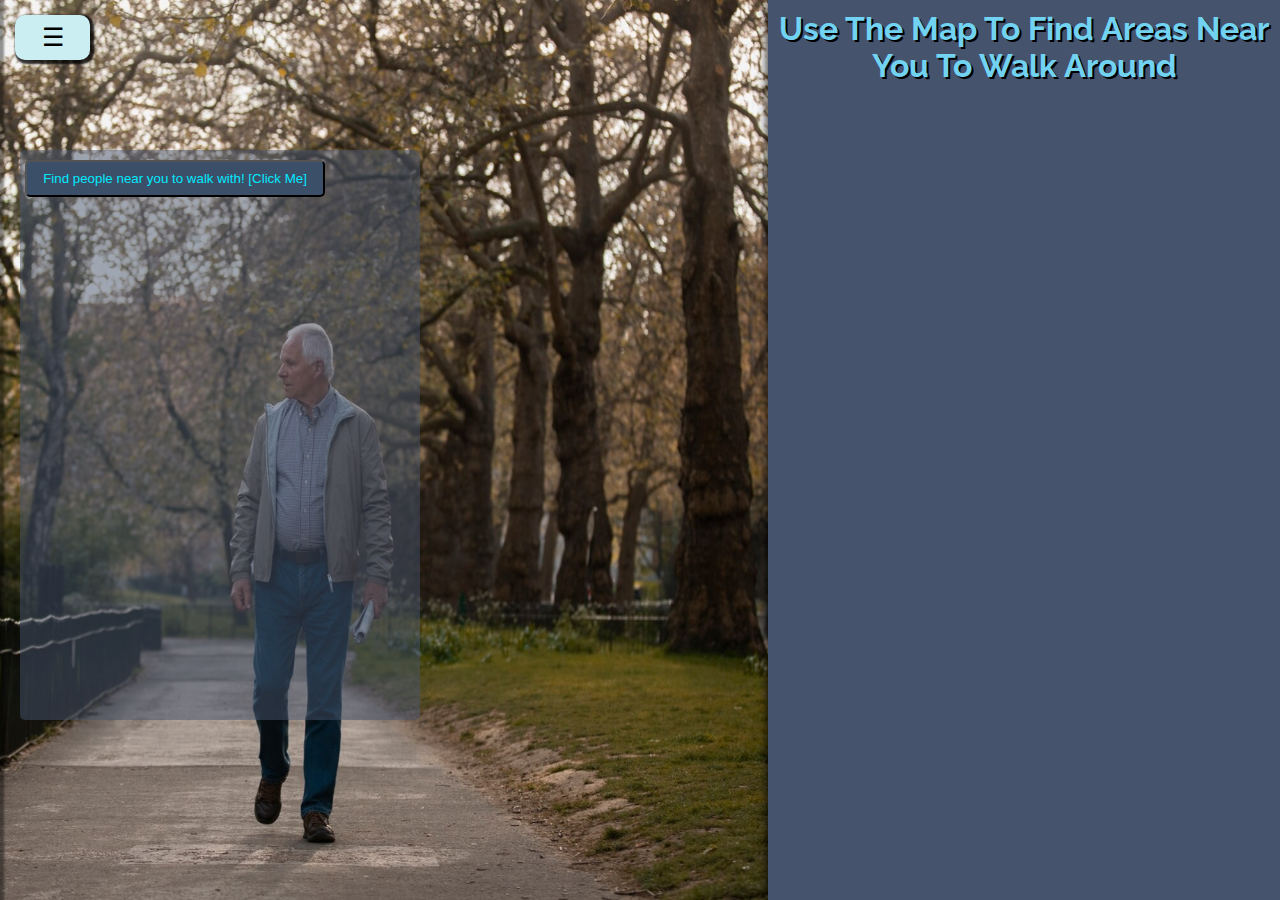
<file: KaushalRao(tanr).html>
<!DOCTYPE html>
<html lang="en">
<head>
    <meta charset="UTF-8">
    <meta name="viewport" content="width=device-width, initial-scale=1.0">
    <title>Map and Locate</title>
    <link rel="stylesheet" href="style.css">
</head>


<body>

    <div id="navBar" class="sideBar">
        <a href="javascript:void(0)" class="closeButton" onclick="closeBar()">×</a>
        <a></a>
        <a class = "links" href="index.html">Main Page</a>
        <a class = "links" href="logIn.html">Log In</a>
        <a class = "links" href="leoLian.html">Sign Up</a>
        <a class="links" href="scare.html">Risks</a>
        <a class="links" href="KaushalRao(tanr).html">Map and Locate</a>
    </div>
    <a id="navOpenButton" onclick="openBar()">☰</a>

    <img class="img5" src="images\full-shot-old-man-taking-stroll_23-2150493078.png">
    
    <div class="transparentThing">

    </div>

    <div class="rect">
        <h1 id="mapText">Use The Map To Find Areas Near You To Walk Around</h3>
    </div>

    <div class="mapContainer">
        <iframe id="map" src="https://www.google.com/maps/embed?pb=!1m16!1m12!1m3!1d85983.4521204316!2d-122.18178416890076!3d47.665329003701316!2m3!1f0!2f0!3f0!3m2!1i1024!2i768!4f13.1!2m1!1swalking%20areas%20near%20me!5e0!3m2!1sen!2sus!4v1721576883208!5m2!1sen!2sus" width="600" height="620" style="border:0;" allowfullscreen="" loading="lazy" referrerpolicy="no-referrer-when-downgrade"></iframe>
    </div>

    <button id="findPeople" onclick = "getNear()">Find people near you to walk with! [Click Me]</button>

    <div id = "leoLocator">
    </div>
    
</body>

</html>
<script src = "locator.js"></script>
</file>
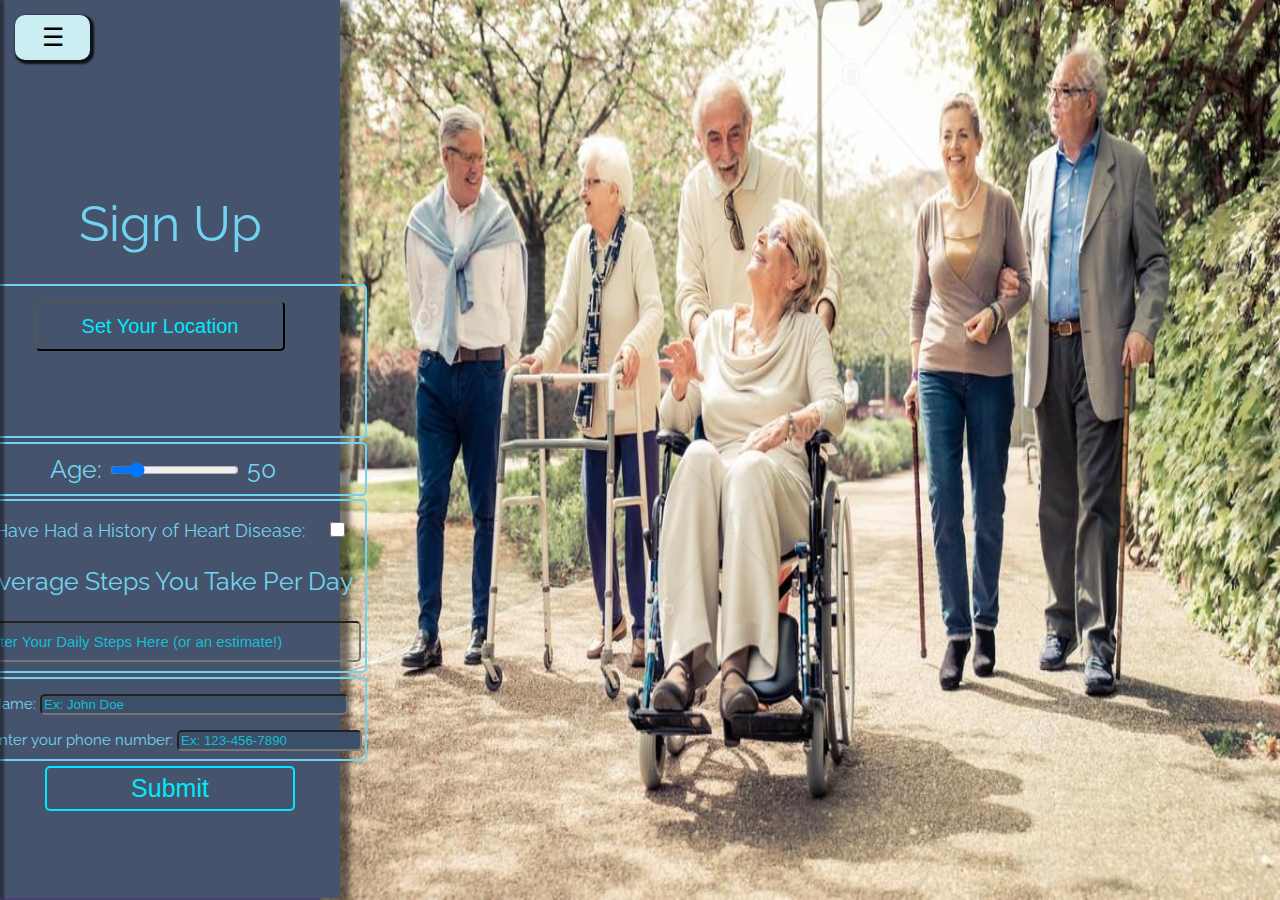
<file: leoLian.html>
<!DOCTYPE html>
<html lang="en">
<head>
    <meta charset="UTF-8">
    <meta name="viewport" content="width=device-width, initial-scale=1.0">
    <title>Sign Up</title>
    <link rel="stylesheet" href="style.css">
</head>
<body>

    <div id="navBar" class="sideBar">
        <a href="javascript:void(0)" class="closeButton" onclick="closeBar()">×</a>
        <a></a>
        <a class = "links" href="index.html">Main Page</a>
        <a class = "links" href="logIn.html">Log In</a>
        <a class = "links" href="leoLian.html">Sign Up</a>
        <a class="links" href="scare.html">Risks</a>
    </div>
    <a id="navOpenButton" onclick="openBar()">☰</a>

    <div class="signUpImg">
        <img id="img4" alt="old people walking and having fun" src="images\depositphotos_110102574-stock-photo-group-of-old-people-walking.png">
    </div>

    <div class="signUpThings">

        <div class="signUpTitle">
            <p id="signUpLabel">Sign Up</p>
        </div>

        <div class="locationInput">
            <button id = "locationButton" onclick = "getLocation()">Set Your Location</button>
            <div id="currentLocation"></div>
        </div>  

        <div class="ageInput">
            <p id="ageSlider">Age: <input placeholder="temp" type="range" min="40" max="100" value="50" class="slider" id="Age"> <span id="ageOut"></span></p>
        </div>

        <div class="healthInput">
            <p id="thing">Have Had a History of Heart Disease: <input placeholder="temp" type="checkbox" id = "heartDiseaseCheck"></p>
            <p id="stepLabel">Average Steps You Take Per Day:</p> 
            <input placeholder="Enter Your Daily Steps Here (or an estimate!)" type="number" id="dailySteps" name="quantity" min="0">
        </div>

        <div class="infoInput">
            <div class="nameStuff">
                <p>Name: <input placeholder="Ex: John Doe" type = "text" id = "name"></p>
            </div>
            <div class="phoneStuff">
                <label id = "phoneLabel" for="phone">Enter your phone number:</label>
                <input type="text" id="phoneNum" placeholder="Ex: 123-456-7890" pattern="[0-9]{3}-[0-9]{3}-[0-9]{4}" required> 
            </div>   
        </div>

        <button id="submit" onclick = "submitToServer()">Submit</button>

        <div id = "resp"></div>

    </div>
</body>
<script src = "createAcc.js"></script>  
<script src="app.js"></script>  

</html>
</file>
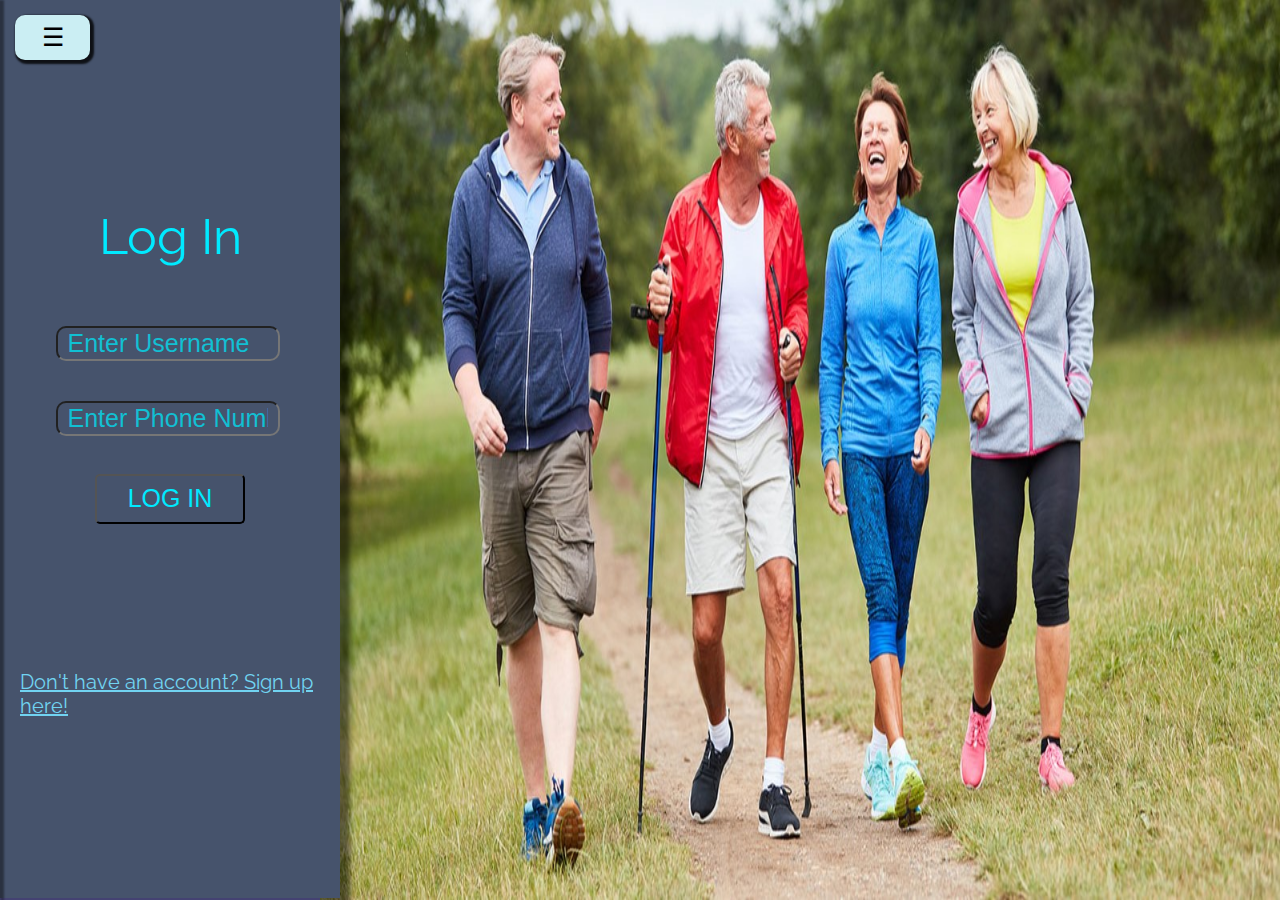
<file: logIn.html>
<!DOCTYPE html>
<html lang="en">
<head>
    <meta charset="UTF-8">
    <meta name="viewport" content="width=device-width, initial-scale=1.0">
    <title>Log In</title>
    <link rel="stylesheet" href="style.css">
</head>
<body>

    <div id="navBar" class="sideBar">
        <a href="javascript:void(0)" class="closeButton" onclick="closeBar()">×</a>
        <a></a>
        <a class = "links" href="index.html">Main Page</a>
        <a class = "links" href="logIn.html">Log In</a>
        <a class = "links" href="leoLian.html">Sign Up</a>
        <a class="links" href="scare.html">Risks</a>
    </div>
    <a id="navOpenButton" onclick="openBar()">☰</a>

    <div class = "mainTopImage">
        <img id = "img2" alt="seniors walking" src="images\Walking-Seniors-for-cc169.jpg">
    </div>

        <div class = "logIn">
            <div class = "logInButtons">
                <p id="logInLabel">Log In</p>
                <input type="text" placeholder="Enter Username" id="usernameBox">
                <input type="text" placeholder="Enter Phone Number" id="phoneBox">
                <button id="logInButton" onclick = "log()">LOG IN</button>
                <a href="leoLian.html" id="signUpLink">Don't have an account? Sign up here!</a>
            </div>
        </div>

   
    <div class="titleElement"></div>

</body>

<script src="app.js"></script>
</file>
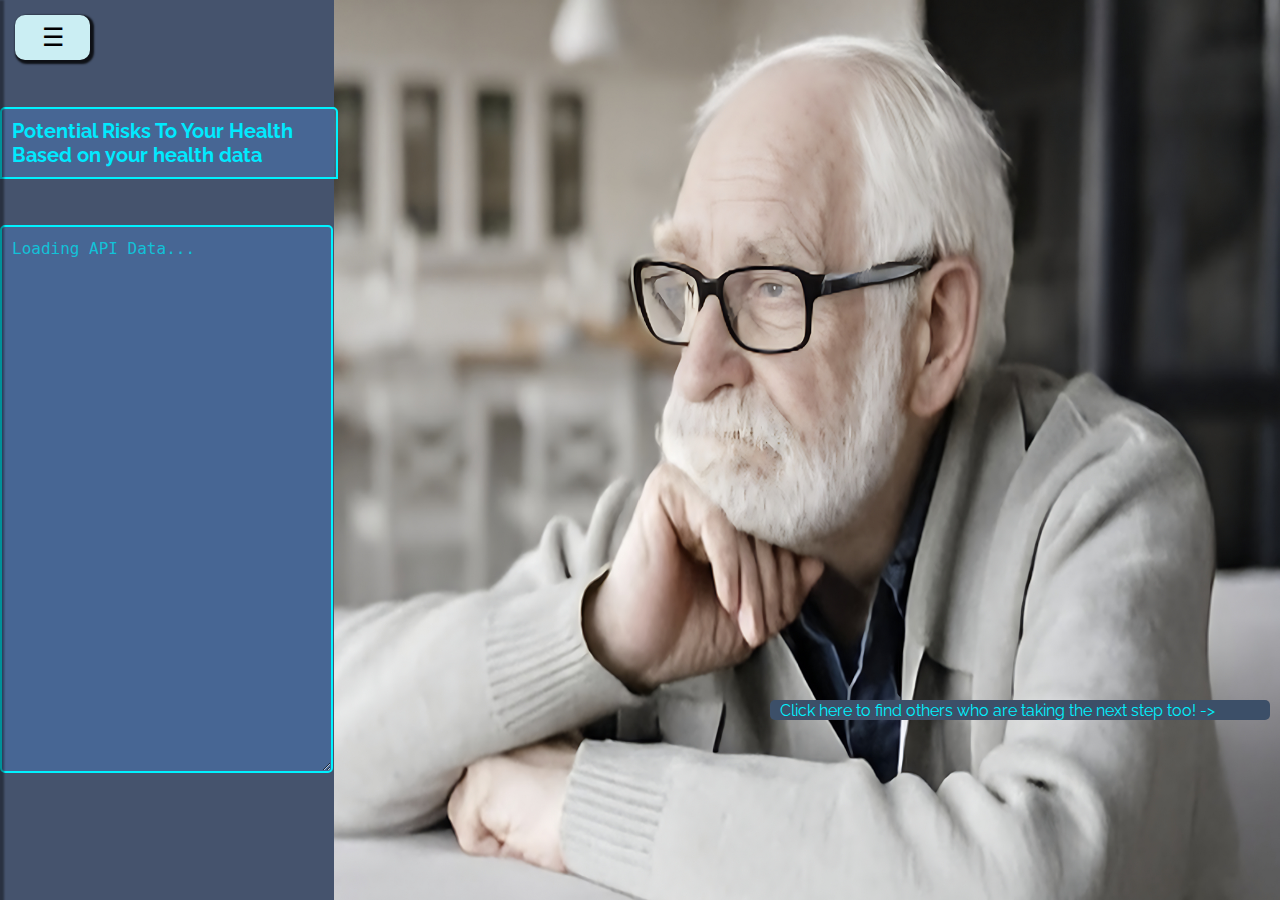
<file: scare.html>
<!DOCTYPE html>
<html lang="en">
  <head>
    <meta charset="UTF-8" />
    <meta name="viewport" content="width=device-width, initial-scale=1.0" />
    <title>Risks</title>
    <link rel="stylesheet" href="style.css" />
  </head>
  <body>

    <div id="navBar" class="sideBar">
      <a href="javascript:void(0)" class="closeButton" onclick="closeBar()">×</a>
      <a></a>
      <a class = "links" href="index.html">Main Page</a>
      <a class = "links" href="logIn.html">Log In</a>
      <a class = "links" href="leoLian.html">Sign Up</a>
      <a class="links" href="scare.html">Risks</a>
  </div>
  <a id="navOpenButton" onclick="openBar()">☰</a>


    <div class="mrStave">
      <img alt="old person worried" id="img3" src="images\Screenshot 2024-07-20 152248.jpg" />
    </div>

    <h2 id="textbox-title" class="output-area-title">Potential Risks To Your Health<br>Based on your health data</h2>
    <textarea
      id="textbox"
      class="output-area"
      placeholder="Loading API Data..."
      readonly
    ></textarea>

    <div class="nextPage">

      <a id="toGooglePage" href="KaushalRao(tanr).html">Click here to find others who are taking the next step too! -></a>

    </div>

  </body>

  <script src = "fear.js"></script>
</html>
</file>
<file: style.css>
@import url('https://fonts.googleapis.com/css2?family=Inter:wght@100..900&family=Raleway:ital,wght@0,100..900;1,100..900&display=swap');

:root{
    --background:#372fd397;
    --font:#71d3f1;
    --font2:#f7efd8;
    --element:#cbeef3;
    --titleBar:#f26a8d;
    --mainPageItem:rgb(167, 93, 93);
    --sideBar:#4b638f;
}

body{
    background-color:var(--background);
    margin:0;
    font-family: 'Raleway';
    color:var(--font);
}

.navDiv{
    display:flex;   
    flex-direction:column;
    justify-content:space-around;
    
}

.sideBar{
    height:100%;
    width:250px;
    position:fixed;
    z-index:1;
    top:0;
    left:0;
    background-color: var(--sideBar);
    overflow-x:hidden;
    padding-top:60px;
    transition:0.5s;
    transform: translateX(-250px);
    z-index:10;
    right:0;
    box-shadow: 2px 2px 2px 2px rgba(0,0,0,0.4);

}

.sideBar a{
    padding:8px 8px 8px 32px;
    text-decoration:none;
    font-size:25px;
    color: var(--font); /*temp color*/
    display:block;
    transition:0.3s;
    font-family: 'Raleway';

}

.sideBar:hover{
    color:var(--font2); /*tmep color*/
}

.sideBar .closeButton{
    color: var(--font2);
    position:absolute;
    top:0;
    right:25px;
    font-size:36px;
    margin-left:50px;
}

#navOpenButton{
    background-color:var(--element);
    color:#000000;
    font-family: 'Raleway';
    position:absolute;
    margin-left:15px;
    margin-top:15px;
    width:75px;
    height:45px;
    text-align:center;
    line-height:45px;
    border-radius:10px;
    font-size:25px;
    transition:0.5s;
    z-index:2;
    box-shadow: 2px 2px 2px 2px rgba(0,0,0,0.8);

}

#navOpenButton:hover{
    transform: scale(1.1);
}

.open {
    transform: translateX(0px);
}

.links:hover {
    transform: scale(1.15);
    color: var(--font2);
}

.links{
    color:var(--font2);
}

.titleDiv{
    display:flex;
    justify-content:center;
    font-family: 'Raleway';
    text-shadow: 2px 2px #000000;
    background-color: #46536c;
    width:35vw;
    height:100vh;
    float:right;
    box-shadow: 10px 10px 10px 10px rgba(0,0,0,1);
}

.logIn {
    display: flex;
    align-items: center; 
    justify-content: center; 
    width: 25%;
    background-color: #46536c;
    padding: 10px;
    overflow: hidden;
    z-index: -1;
    height: 100%;
    box-shadow: 5px 5px 5px 5px rgba(0, 0, 0, 0.5);
    height:97.5vh;
}

.logInButtons {
    display: flex;
    flex-direction: column; 
    align-items: center; 
    justify-content: center; 
    border-radius: 10px;
    padding: 10px;
    overflow: hidden;
    z-index: 4;
    height: 500px;
    width: 400px;
    color: #00eaff;
    background-color: transparent;
    transition: 0.5s;
}

#logInButton{
    display:flex;
    align-items:center;
    justify-content:center;
    position:absolute;
    font-size:25px;
    margin-top:100px;
    width:150px;
    height:50px;
    color:#00eaff;
    background-color: transparent;
    border-radius:5px;
    transition:0.5s;
}

#logInButton:hover{
    color:#71d3f1;
    width:160px;
    height:51px;
    background-color:#4a78b5;
}


::placeholder{
    color:#0ad0e2df;
}

#usernameBox,
#phoneBox{
    border-radius:10px;
    height:11px; 
    width:200px;
    margin:10px;
    padding:10px;
    display:flex;
    align-items:center;
    justify-content: center;
    position:absolute;
    font-size:25px;
    transition:0.5s;
    background-color:transparent;
    color:#00eaff;

}

#usernameBox{
    margin-right:15px;
    margin-top:-200px;
}


#phoneBox{
    margin-top:-50px;
    margin-right:15px;
    
}


#logInLabel{
    margin-top:-375px;
    font-size:50px;
}

#title{
    padding:10px;
    margin:10px;
    text-align:center;
    font-size:50px;
    width:750px;
    border-radius:10px;
    height:75px;
    margin-top:250px;
    opacity:1.0;
    z-index:2;
}

#subTitle{
    padding:10px;
    margin:10px;
    font-size:25px;
    margin-top:350px;
    position:absolute;
    opacity:1.0;
    z-index:2;
    text-decoration: none; 
    color:#71d3f1;
    transition:0.5s;
}

#subTitle:hover{
    font-size:27px;
    color:#3c4f68;

}

#nextStepMainPage{
    padding:10px;
    margin:10px;
    font-size:25px;
    margin-top:450px;
    position:absolute;
    opacity:1.0;
    z-index:2; 
}

#img{
    width:70vw;
    height:100vh;
    position:absolute;
    z-index:-1;
    
}

#img2{
    width:75vw;
    height:100vh;
    position:absolute;
    z-index:-1;
    right:0;
}

#img3{
    width:100vw;
    height:100vh;
    position:absolute;
    z-index:-1;
    
}

.output-area {
    width: 26%; 
    height: 548px; 
    padding: 10px; 
    font-size: 16px; 
    color:#00eaff; 
    line-height: 1.5; 
    border: 2px solid #00f2ff; 
    border-radius: 5px;
    resize: vertical; 
    box-sizing: border-box; 
    position: absolute; 
    top: 25vh; 
    left: 0;
    /* transform: translateY(-50%); */
    transition: border-color 0.2s ease-in-out; 
    background-color: #4a78b588;
}

.output-area-title {
    border: 2px solid #00f2ff;
    position: absolute;
    left: 0;
    top: 10vh; 
    width: 24.5%; 
    padding: 10px;
    font-size: 20px; 
    color: #00eaff; 
    background-color: #4a78b588; 
    text-align: left; 
    border-radius: 5px 5px 0 0; 
}

#signUpLink{
    margin:10px;
    padding:10px;
    position:absolute;
    display:flex;
    font-size:20px;
    color:#71d3f1;
    margin-top:500px;

}

#img4{
    width:75vw;
    height:100vh;
    position:absolute;
    z-index:-1;
    right:0;
}


.signUpThings{
    display: flex;
    align-items: center; /* Vertically center the content */
    justify-content: center; /* Horizontally center the content */
    width: 25%;
    background-color: #46536c;
    padding: 10px;
    overflow: hidden;
    z-index: -1;
    box-shadow: 5px 5px 5px 5px rgba(0, 0, 0, 0.5);
    height:97.5vh;
}

.signUpTitle{
    position:absolute;
    align-items: center;
    justify-content: center;
    font-size: 50px;
    margin-top:-450px;
}

.locationInput{
    position:absolute;
    align-items: center;
    justify-content: center;
    font-size: 25px;
    margin-top:-175px;
    background-color:transparent;
    border:solid 2px #71d3f1;
    width:390px;
    height:150px;
    border-radius:5px;
}

#locationButton{
    border-radius:5px;
    width:250px;
    height: 50px;
    color:#00eaff;
    margin-left: 60px;
    margin-top:15px;
    background-color:transparent;
    font-size:20px;
    transition:0.5s;
}

#locationButton:hover{
    width:260px;
    height:51px;
    color:#13c7d7;
    background-color:#4a78b5;

}

#currentLocation{
    font-size:15px;
    margin-top:18px;
    margin-left:10px;
}

.ageInput{
    position:absolute;
    align-items: center;
    justify-content: center;
    font-size: 25px;
    margin-top:40px;
    background-color:transparent;
    width:390px;
    height:50px;
    border-radius:5px;
    border:solid 2px #71d3f1;
}

#ageSlider{
    margin-left:75px;
    margin-top:10px;
}

.healthInput{
    position:absolute;
    align-items: center;
    justify-content: center;
    font-size: 25px;
    margin-top:275px;
    background-color:transparent;
    width:390px;
    height:170px;
    border-radius:5px;
    border:solid 2px #71d3f1;

}

#heartDiseaseCheck,
#thing{
    margin-left:20px;

}

#heartDiseaseCheck{
    height:15px;
    width:15px;
    
}

#thing{
    font-size:18px;
}

#stepLabel{
    margin-left:7px;
}

#dailySteps{
    width:375px;
    margin-left:3px; 
    border-radius:5px;
    height:35px;
    font-size:15px;
    background:transparent;
    color:#00eaff;
}

.infoInput{
    position:absolute;
    align-items: center;
    justify-content: center;
    font-size: 15px;
    margin-top:540px;
    background-color:transparent;
    width:390px;
    height:80px;
    border-radius:5px;
    border:solid 2px #71d3f1;

}

.phoneStuff{
    margin-left:15px;
}

.nameStuff{
    margin-left:15px;
}

#name,
#phoneNum{
    border-radius:5px;
    background-color:#3c4f68;
    color:#00eaff;
}

#name{
    width:300px;
}

#submit{
    margin-top:680px;
    width:250px;
    height:45px;
    color:#00eaff;
    background-color:transparent;
    font-size:25px;
    border: solid 2px #00eaff;
    border-radius:5px;  
    transition:0.5s;
}

#submit:hover{
    width:260px;
    height:46px;
    color:#13c7d7;
    background-color:#4a78b5;

}

.nextPage{
    position:absolute;
    display:flex;
    align-items:center;
    right:0;
    margin-right:10px;
    margin-top:700px;
    background-color:#3c4f68;
    width:500px;
    height:20px;
    border-radius:5px;
    transition:0.5s;
}

.nextPage:hover{
    width:510px;
    height:21px;
    color:#13c7d7;
    background-color:#4a78b5;
}

#toGooglePage{
    text-decoration:none;
    color:#00f2ff;
    margin-left:10px;
    
}

.mapContainer{
    display:flex;
    position:absolute;
    align-items:center;

}

#mapLabel{
    margin-top:100px;
}

#map{
    margin-top:120px;
    margin-left:930px; 
}

.rect{
    display:flex;
    justify-content:center;
    font-family: 'Raleway';
    text-shadow: 2px 2px #000000;
    background-color: #46536c;
    width:40vw;
    height:100vh;
    float:right;
    box-shadow: 10px 10px 10px 10px rgba(0,0,0,1);
}

#mapText{
    margin-top:10px;
    text-align:center;
}

.img5{
    width:60vw;
    height:100vh;
    position:absolute;
    z-index:-1;
}

.transparentThing{
    background-color:#46536c;
    z-index:4;
    width:400px;
    height:570px;
    position:absolute;
    border-radius:5px;
    margin:20px;
    opacity:0.5;
    margin-top:150px;
}

#leoLocator{
    position:absolute;
    margin-top:250px;
    margin-left:35px;
    z-index:5;
    width:350px;
}

#findPeople{
    background-color:#3c4f68;
    position:absolute;
    border-radius:5px;
    color:#00eaff;
    margin-top:160px;
    margin-left:25px;
    z-index:6;
    height:37px;
    width:300px;  
    transition:0.5s;  
}

#findPeople:hover{
    height:38px;
    width:310px;
    background-color:#4a78b5;
    color:#00f2ff;

}
</file>
